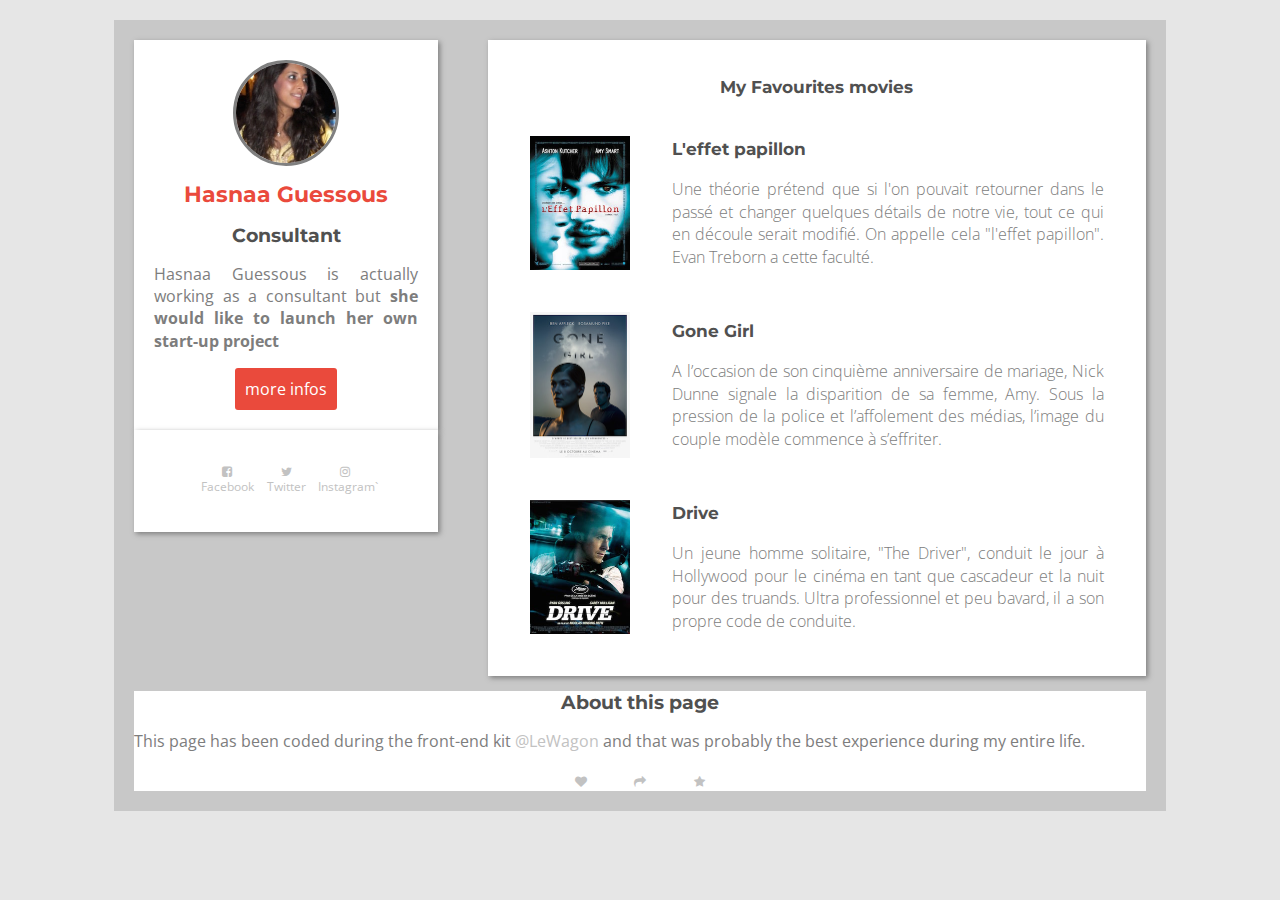
<file: index.html>
<html>
	<head>
		<meta charset="utf-8">
		<title> Profile infos</title>
		<link href="http://maxcdn.bootstrapcdn.com/font-awesome/4.2.0/css/font-awesome.min.css" rel="stylesheet">
		<link href='http://fonts.googleapis.com/css?family=Montserrat:400,700|Open+Sans:700,400' rel='stylesheet' type='text/css'>
		<link rel="stylesheet" href="style.css">
	</head>

	<body>

		<div id="wrapper">
			<div id="left-container">
				<div class="bg-white">
					<img src="images/hasnaa.jpg" alt="Photo Hasnaa" id="img-profile" class="img-circle">
					<h1>Hasnaa Guessous</h1>
					<h2>Consultant</h2>
					<p> 
						Hasnaa Guessous is actually working as a consultant but <strong>she would like to launch her own start-up project </strong>
					</p>
					<a href="#" class="btn btn-red"> more infos </a>
				</div>
				<div class="bg-white">
					<ul class="list-inline"> 
						<li>
							<a href="http://facebook.com" >
								<i class="fa fa-facebook-square"></i><br> Facebook
							</a>
						</li>
						<li>
							<a href="http://twitter.com"> 
								<i class="fa fa-twitter"></i> <br>Twitter
							</a>
						</li>
						<li>
							<a href="http://instagram.com">
								<i class="fa fa-instagram"></i> <br> Instagram`
							</a>
						</li>
					</ul>
				</div>
			</div>
			<div id="right-container">
				<div class="bg-white">
				<h3>My Favourites movies</h3>
				<table>
					<tbody>
						<tr>
							<td>
								<img src="images/effetpapillon.jpg" alt="">
							</td>
							<td>
								<h3>L'effet papillon</h3>
								<p> 
									Une théorie prétend que si l'on pouvait retourner dans le passé et changer quelques détails de notre vie, tout ce qui en découle serait modifié. On appelle cela "l'effet papillon". Evan Treborn a cette faculté. 
								</p>
							</td>
						</tr>
						<tr>
							<td>
								<img src="images/gonegirl.jpg" alt="">
							</td>
							<td>
								<h3>Gone Girl</h3>
								<p>
									A l’occasion de son cinquième anniversaire de mariage, Nick Dunne signale la disparition de sa femme, Amy. Sous la pression de la police et l’affolement des médias, l’image du couple modèle commence à s’effriter. 
								</p>
							</td>
						</tr>
						<tr>
							<td>
								<img src="images/drive.jpg" alt="">
							</td>
							<td>
								<h3>Drive</h3>
								<p>
									Un jeune homme solitaire, "The Driver", conduit le jour à Hollywood pour le cinéma en tant que cascadeur et la nuit pour des truands. Ultra professionnel et peu bavard, il a son propre code de conduite.  
								</p>
							</td>
						</tr>
					</tbody>
				</table>
			</div>
				</div>
			<div class="clear"></div>
			<div class="white-container" id="footer">
				<div>
			<h2>About this page</h2>
				<p>
					This page has been coded during the front-end kit <a href="http://lewagon.org" target="_blank"> @LeWagon </a> and that was probably the best experience during my entire life.
				</p>
				<ul class="list-inline">
					<li>
						<a href="#">
							<i class="fa fa-heart"></i> 
						</a>
					</li>
					<li>
						<a href="#">
							<i class="fa fa-share"></i> 
						</a>
					</li>
					<li>
						<a href="#">
							<i class="fa fa-star"></i> 
						</a>
					</li>
				</ul>
		</div>	
			</div>
		</div>
	</body>


</html>
</file>
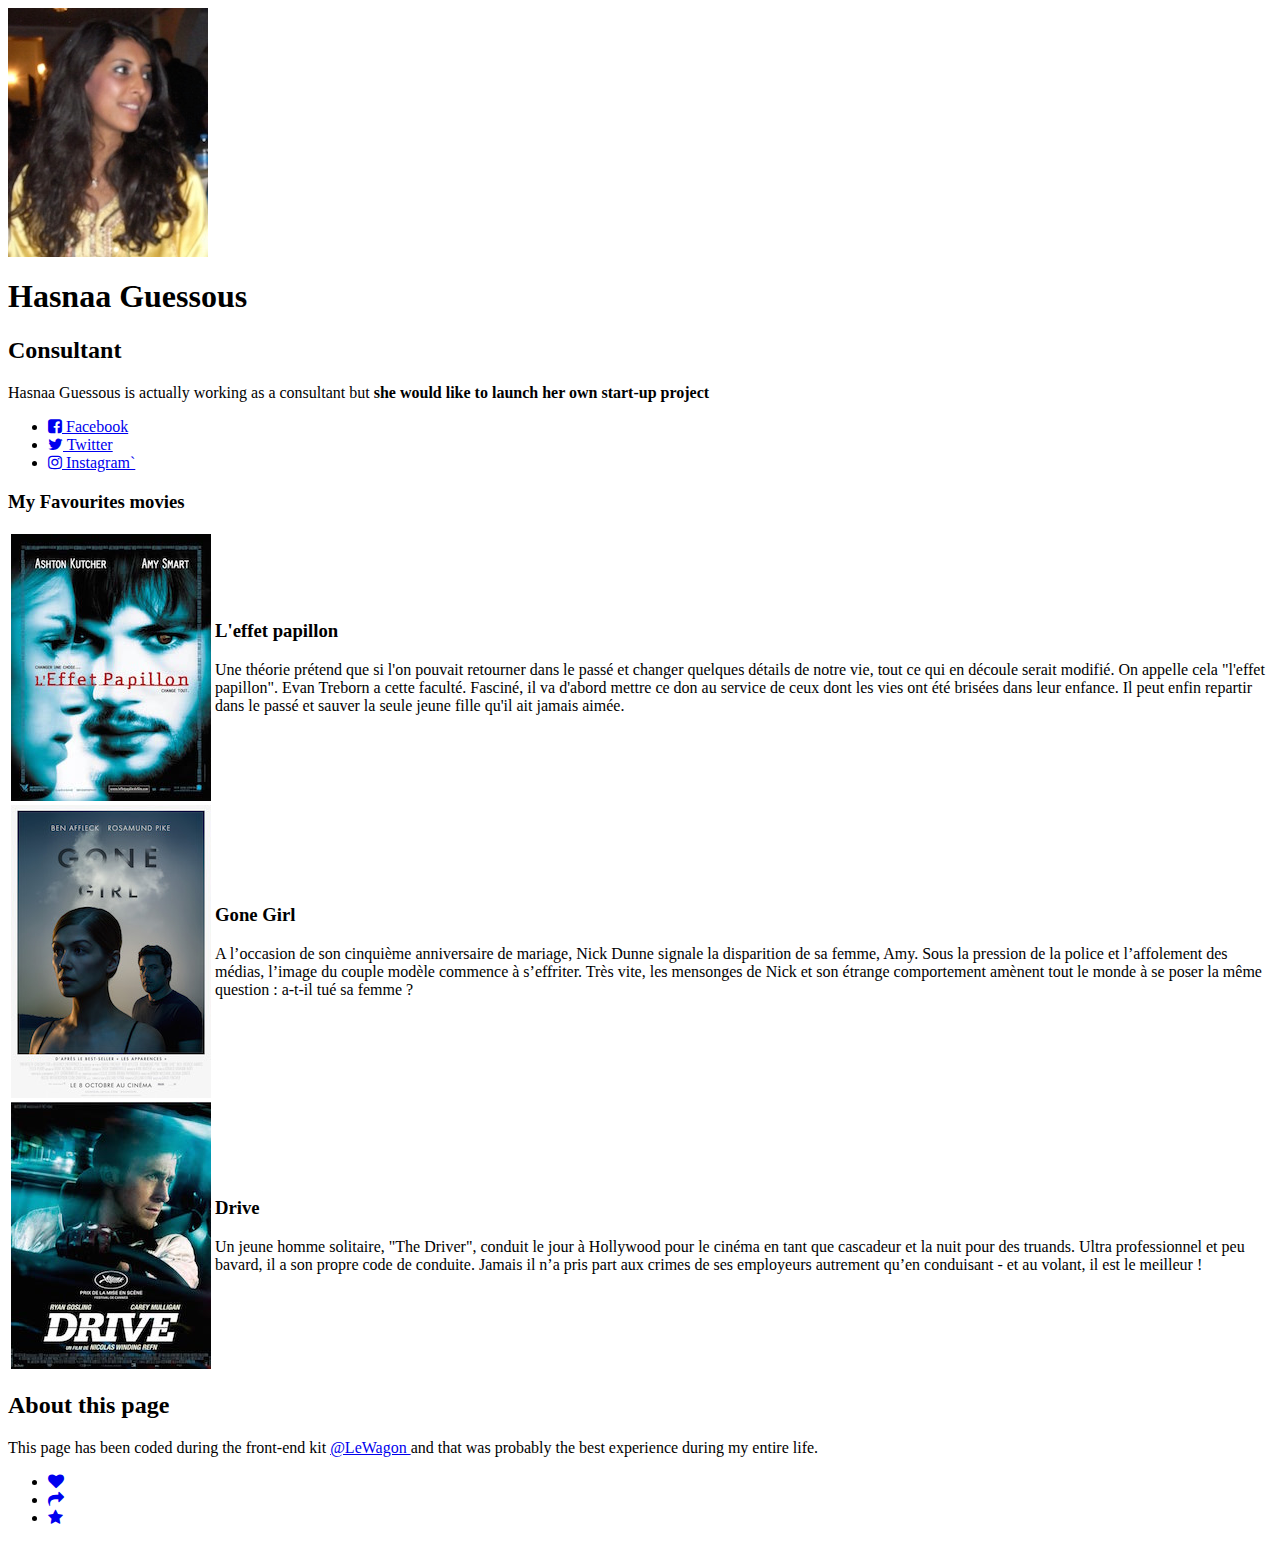
<file: images/Profile infos.html>
<!-- saved from url=(0083)file://localhost/Users/hasnaaguessous/Code/Le%20Wagon/Front-end/html-css/index.html -->
<html><head><meta http-equiv="Content-Type" content="text/html; charset=UTF-8">
		<meta charset="utf-8">
		<title> Profile infos</title>
		<link href="http://maxcdn.bootstrapcdn.com/font-awesome/4.2.0/css/font-awesome.min.css" rel="stylesheet">
		<link href="./Profile infos_files/css" rel="stylesheet" type="text/css">
		<link href="./Profile infos_files/css(1)" rel="stylesheet" type="text/css">
		<link rel="stylesheet" href="file://localhost/Users/hasnaaguessous/Code/Le%20Wagon/Front-end/html-css/style.css">


	</head>
	<body>
		<img src="./Profile infos_files/hasnaa.jpg" alt="Photo Hasnaa">
		<h1>Hasnaa Guessous</h1>
		<h2>Consultant</h2>
		<p> 
			Hasnaa Guessous is actually working as a consultant but <strong>she would like to launch her own start-up project</strong>
		</p>
		<ul>
			<li>
				<a href="http://facebook.com/">
					<i class="fa fa-facebook-square"></i> Facebook
				</a>
			</li>
			<li>
				<a href="http://twitter.com/"> 
					<i class="fa fa-twitter"></i> Twitter
				</a>
			</li>
			<li>
				<a href="http://instagram.com/">
					<i class="fa fa-instagram"></i> Instagram`
				</a>
			</li>
		</ul>
		<h3>My Favourites movies</h3>
		<table>
			<tbody>
				<tr>
					<td>
						<img src="./Profile infos_files/effetpapillon.jpg" alt="">
					</td>
					<td>
						<h3>L'effet papillon</h3>
						<p> 
							Une théorie prétend que si l'on pouvait retourner dans le passé et changer quelques détails de notre vie, tout ce qui en découle serait modifié. On appelle cela "l'effet papillon". Evan Treborn a cette faculté. Fasciné, il va d'abord mettre ce don au service de ceux dont les vies ont été brisées dans leur enfance. Il peut enfin repartir dans le passé et sauver la seule jeune fille qu'il ait jamais aimée.
						</p>
					</td>
				</tr>
				<tr>
					<td>
						<img src="./Profile infos_files/gonegirl.jpg" alt="">
					</td>
					<td>
						<h3>Gone Girl</h3>
						<p>
							A l’occasion de son cinquième anniversaire de mariage, Nick Dunne signale la disparition de sa femme, Amy. Sous la pression de la police et l’affolement des médias, l’image du couple modèle commence à s’effriter. Très vite, les mensonges de Nick et son étrange comportement amènent tout le monde à se poser la même question : a-t-il tué sa femme ?
						</p>
					</td>
				</tr>
				<tr>
					<td>
						<img src="./Profile infos_files/drive.jpg" alt="">
					</td>
					<td>
						<h3>Drive</h3>
						<p>
							Un jeune homme solitaire, "The Driver", conduit le jour à Hollywood pour le cinéma en tant que cascadeur et la nuit pour des truands. Ultra professionnel et peu bavard, il a son propre code de conduite. Jamais il n’a pris part aux crimes de ses employeurs autrement qu’en conduisant - et au volant, il est le meilleur !
						</p>
					</td>
				</tr>
			</tbody>
		</table>
			
		<h2>About this page</h2>
			<p>
				This page has been coded during the front-end kit <a href="http://lewagon.org/" target="_blank"> @LeWagon </a> and that was probably the best experience during my entire life.
			</p>
			<ul>
				<li>
					<a href="file://localhost/Users/hasnaaguessous/Code/Le%20Wagon/Front-end/html-css/index.html#">
						<i class="fa fa-heart"></i>
					</a>
				</li>
				<li>
					<a href="file://localhost/Users/hasnaaguessous/Code/Le%20Wagon/Front-end/html-css/index.html#">
						<i class="fa fa-share"></i>
					</a>
				</li>
				<li>
					<a href="file://localhost/Users/hasnaaguessous/Code/Le%20Wagon/Front-end/html-css/index.html#">
						<i class="fa fa-star"></i>
					</a>
				</li>
			</ul>
	
</body></html>
</file>
<file: style.css>
body {
	background-color: rgb(230, 230, 230);
	font-family: 'Open Sans', sans-serif;
	color:  #7d7d7d;
}

p {
	font-size: 16px;
	line-height: 1.4em;
	text-align: justify;
}

h1, h2, h3 {
	font-family: 'Montserrat', sans-serif;
}

h1 {
	font-size: 22px;
	color: #EA4A3C;
}

h2 {
	font-size: 19px;
	color:rgb(80, 80, 80);
}

h3 {
	font-size: 17px;
	color: rgb(80, 80, 80);
}

a {
	text-decoration: none;
	color: rgb(194, 194, 194);
}

a:hover {
	color: #EA4A3C;
}

img { 
	width: 100px;
}

td {
	padding: 20px;
}
table {
  font-weight: 300;
  font-size: 15px;
  line-height: 1.6em;
}


#img-profile {
  border: 3px solid grey;
}

.img-circle {
	border-radius: 50%;
}

.btn {
	display: inline-block;
  padding: 10px;
  border-radius: 3px;
  color: white;
}

.btn:hover{
	color: grey;
}

.btn-red {
	background-color: #EA4A3C;
}

.btn-red:hover {
	background-color: red;
}

.btn-green {
	background-color: #EA4A3C;
}
.btn-green:hover {
	background-color: red;
}

.btn-orange {
	background-color: #EA4A3C;
}

.btn-orange:hover {
	background-color: red;
}

.list-inline {
	padding-left: 0;
}

.list-inline li {
	display: inline-block;
	width: 55px;
	font-size: 12px;
}


#wrapper {
	background-color: rgb(200, 200, 200);
	padding: 20px;
	width: 80%;
  margin: 20px auto;
  position: relative;
}

#left-container {
	float: left;
	width: 30%;
	text-align: center;
}

#right-container {
	float: right;
	width: 65%;
}

.clear {
	clear: both;
}

#footer {
	min-height: 100px;
	background-color: white;
	text-align: center;
}

.bg-white {
	background-color: white;
	padding: 20px;
	text-align: center;
	box-shadow: 2px 2px 5px #7f7f7f;
}
</file>
